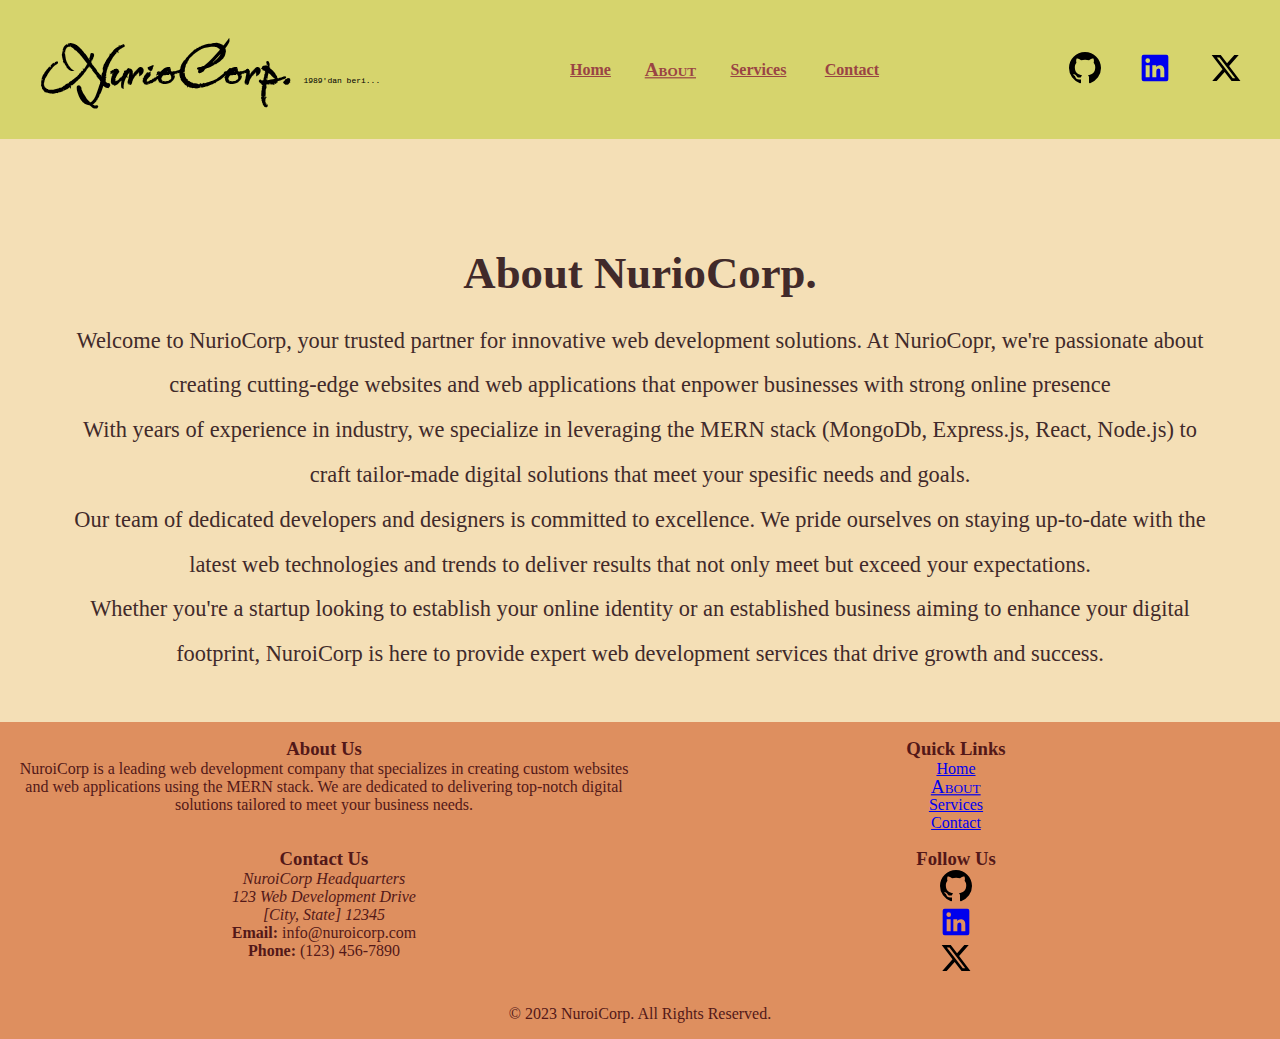
<file: about.html>
<!DOCTYPE html>
<html lang="en">
<head>
    <meta charset="UTF-8">
    <meta name="viewport" content="width=device-width, initial-scale=1.0">
    <title>CSS Odev 1</title>
    <link rel="stylesheet" href="style.css">
</head>
<body id="about">
    
    <header class="flex j-between wrap a-center">
        <!-- LOGO -->
        <a class="logo" href="index.html">NurioCorp. <span>1989'dan beri...</span></a>
        <!-- SOCIAL LINKS -->
        <nav class="socialLinks">
            <ul class="flex j-between">
                <li>
                    <a target="_blank" href="https://github.com/Nurio34">
                        <svg aria-label="Link to company's github page" height="32" viewBox="0 0 16 16" version="1.1" width="32" data-view-component="true" class="octicon octicon-mark-github v-align-middle color-fg-default">
                            <path d="M8 0c4.42 0 8 3.58 8 8a8.013 8.013 0 0 1-5.45 7.59c-.4.08-.55-.17-.55-.38 0-.27.01-1.13.01-2.2 0-.75-.25-1.23-.54-1.48 1.78-.2 3.65-.88 3.65-3.95 0-.88-.31-1.59-.82-2.15.08-.2.36-1.02-.08-2.12 0 0-.67-.22-2.2.82-.64-.18-1.32-.27-2-.27-.68 0-1.36.09-2 .27-1.53-1.03-2.2-.82-2.2-.82-.44 1.1-.16 1.92-.08 2.12-.51.56-.82 1.28-.82 2.15 0 3.06 1.86 3.75 3.64 3.95-.23.2-.44.55-.51 1.07-.46.21-1.61.55-2.33-.66-.15-.24-.6-.83-1.23-.82-.67.01-.27.38.01.53.34.19.73.9.82 1.13.16.45.68 1.31 2.69.94 0 .67.01 1.3.01 1.49 0 .21-.15.45-.55.38A7.995 7.995 0 0 1 0 8c0-4.42 3.58-8 8-8Z"></path>
                        </svg>
                    </a>
                </li>
                <li>
                    <a target="_blank" href="https://www.linkedin.com/in/nuri-salih-ersoy-12777627a">
                        <svg aria-label="Link to company's linkedin page" xmlns="http://www.w3.org/2000/svg" viewBox="0 0 24 24" data-supported-dps="24x24" fill="currentColor" class="mercado-match" width="32" height="32" focusable="false">
                            <path d="M20.5 2h-17A1.5 1.5 0 002 3.5v17A1.5 1.5 0 003.5 22h17a1.5 1.5 0 001.5-1.5v-17A1.5 1.5 0 0020.5 2zM8 19H5v-9h3zM6.5 8.25A1.75 1.75 0 118.3 6.5a1.78 1.78 0 01-1.8 1.75zM19 19h-3v-4.74c0-1.42-.6-1.93-1.38-1.93A1.74 1.74 0 0013 14.19a.66.66 0 000 .14V19h-3v-9h2.9v1.3a3.11 3.11 0 012.7-1.4c1.55 0 3.36.86 3.36 3.66z"></path>
                        </svg>
                    </a>
                </li>
                <li>
                    <a target="_blank" href="https://twitter.com/NurioonSoftware">
                        <svg aria-label="Link to company's twitter page" viewBox="0 0 24 24" class="r-18jsvk2 r-4qtqp9 r-yyyyoo r-16y2uox r-8kz0gk r-dnmrzs r-bnwqim r-1plcrui r-lrvibr r-lrsllp" width="32" height="32"><g><path d="M18.244 2.25h3.308l-7.227 8.26 8.502 11.24H16.17l-5.214-6.817L4.99 21.75H1.68l7.73-8.835L1.254 2.25H8.08l4.713 6.231zm-1.161 17.52h1.833L7.084 4.126H5.117z"></path></g></svg>
                    </a>
                </li>
            </ul>
        </nav>
        <!-- COMPANY LINKS -->
        <nav class="companyLinks">
            <ul class="flex j-center">
                <li><a href="index.html">Home</a></li>
                <li><a class="active" href="about.html">About</a></li>
                <li><a href="services.html">Services</a></li>
                <li><a href="contact.html">Contact</a></li>
            </ul>
        </nav>
        <!-- BANNER -->
    </header>

    <main>
        <section>
            <h1 >About NurioCorp.</h1>
            <p>Welcome to NurioCorp, your trusted partner for innovative web development solutions. At NurioCopr, we're passionate about creating cutting-edge websites and web applications that enpower businesses with strong online presence</p>
            <p>With years of experience in industry, we specialize in leveraging the MERN stack (MongoDb, Express.js, React, Node.js) to craft tailor-made digital solutions that meet your spesific needs and goals.</p>
            <p>Our team of dedicated developers and designers is committed to excellence. We pride ourselves on staying up-to-date with the latest web technologies and trends to deliver results that not only meet but exceed your expectations.</p>
            <p>Whether you're a startup looking to establish your online identity or an established business aiming to enhance your digital footprint, NuroiCorp is here to provide expert web development services that drive growth and success.</p>
        </section>
    </main>
    <footer>
        <div class="grid">
            <div class="footer-section">
                <h3>About Us</h3>
                <p>NuroiCorp is a leading web development company that specializes in creating custom websites and web applications using the MERN stack. We are dedicated to delivering top-notch digital solutions tailored to meet your business needs.</p>
            </div>
            <div class="footer-section">
                <h3>Quick Links</h3>
                <ul>
                    <ul>
                        <li><a href="index.html">Home</a></li>
                        <li><a class="active" href="about.html">About</a></li>
                        <li><a href="services.html">Services</a></li>
                        <li><a href="contact.html">Contact</a></li>
                    </ul>
                </ul>
            </div>
            <div class="footer-section">
                <h3>Contact Us</h3>
                <address>
                    NuroiCorp Headquarters<br>
                    123 Web Development Drive<br>
                    [City, State] 12345<br>
                </address>
                <p><strong>Email:</strong> info@nuroicorp.com</p>
                <p><strong>Phone:</strong> (123) 456-7890</p>
            </div>
            <div class="footer-section">
                <h3>Follow Us</h3>
                <ul >
                    <li>
                        <a target="_blank" href="https://github.com/Nurio34">
                            <svg aria-label="Link to company's github page" height="32" viewBox="0 0 16 16" version="1.1" width="32" data-view-component="true" class="octicon octicon-mark-github v-align-middle color-fg-default">
                                <path d="M8 0c4.42 0 8 3.58 8 8a8.013 8.013 0 0 1-5.45 7.59c-.4.08-.55-.17-.55-.38 0-.27.01-1.13.01-2.2 0-.75-.25-1.23-.54-1.48 1.78-.2 3.65-.88 3.65-3.95 0-.88-.31-1.59-.82-2.15.08-.2.36-1.02-.08-2.12 0 0-.67-.22-2.2.82-.64-.18-1.32-.27-2-.27-.68 0-1.36.09-2 .27-1.53-1.03-2.2-.82-2.2-.82-.44 1.1-.16 1.92-.08 2.12-.51.56-.82 1.28-.82 2.15 0 3.06 1.86 3.75 3.64 3.95-.23.2-.44.55-.51 1.07-.46.21-1.61.55-2.33-.66-.15-.24-.6-.83-1.23-.82-.67.01-.27.38.01.53.34.19.73.9.82 1.13.16.45.68 1.31 2.69.94 0 .67.01 1.3.01 1.49 0 .21-.15.45-.55.38A7.995 7.995 0 0 1 0 8c0-4.42 3.58-8 8-8Z"></path>
                            </svg>
                        </a>
                    </li>
                    <li>
                        <a target="_blank" href="https://www.linkedin.com/in/nuri-salih-ersoy-12777627a">
                            <svg aria-label="Link to company's linkedin page" xmlns="http://www.w3.org/2000/svg" viewBox="0 0 24 24" data-supported-dps="24x24" fill="currentColor" class="mercado-match" width="32" height="32" focusable="false">
                                <path d="M20.5 2h-17A1.5 1.5 0 002 3.5v17A1.5 1.5 0 003.5 22h17a1.5 1.5 0 001.5-1.5v-17A1.5 1.5 0 0020.5 2zM8 19H5v-9h3zM6.5 8.25A1.75 1.75 0 118.3 6.5a1.78 1.78 0 01-1.8 1.75zM19 19h-3v-4.74c0-1.42-.6-1.93-1.38-1.93A1.74 1.74 0 0013 14.19a.66.66 0 000 .14V19h-3v-9h2.9v1.3a3.11 3.11 0 012.7-1.4c1.55 0 3.36.86 3.36 3.66z"></path>
                            </svg>
                        </a>
                    </li>
                    <li>
                        <a target="_blank" href="https://twitter.com/NurioonSoftware">
                            <svg aria-label="Link to company's twitter page" viewBox="0 0 24 24" class="r-18jsvk2 r-4qtqp9 r-yyyyoo r-16y2uox r-8kz0gk r-dnmrzs r-bnwqim r-1plcrui r-lrvibr r-lrsllp" width="32" height="32"><g><path d="M18.244 2.25h3.308l-7.227 8.26 8.502 11.24H16.17l-5.214-6.817L4.99 21.75H1.68l7.73-8.835L1.254 2.25H8.08l4.713 6.231zm-1.161 17.52h1.833L7.084 4.126H5.117z"></path></g></svg>
                        </a>
                    </li>
                </ul>
            </div>
        </div>

    <div class="footer-bottom">
        <p>&copy; 2023 NuroiCorp. All Rights Reserved.</p>
    </div>
</footer>
</body>
</html>
</file>
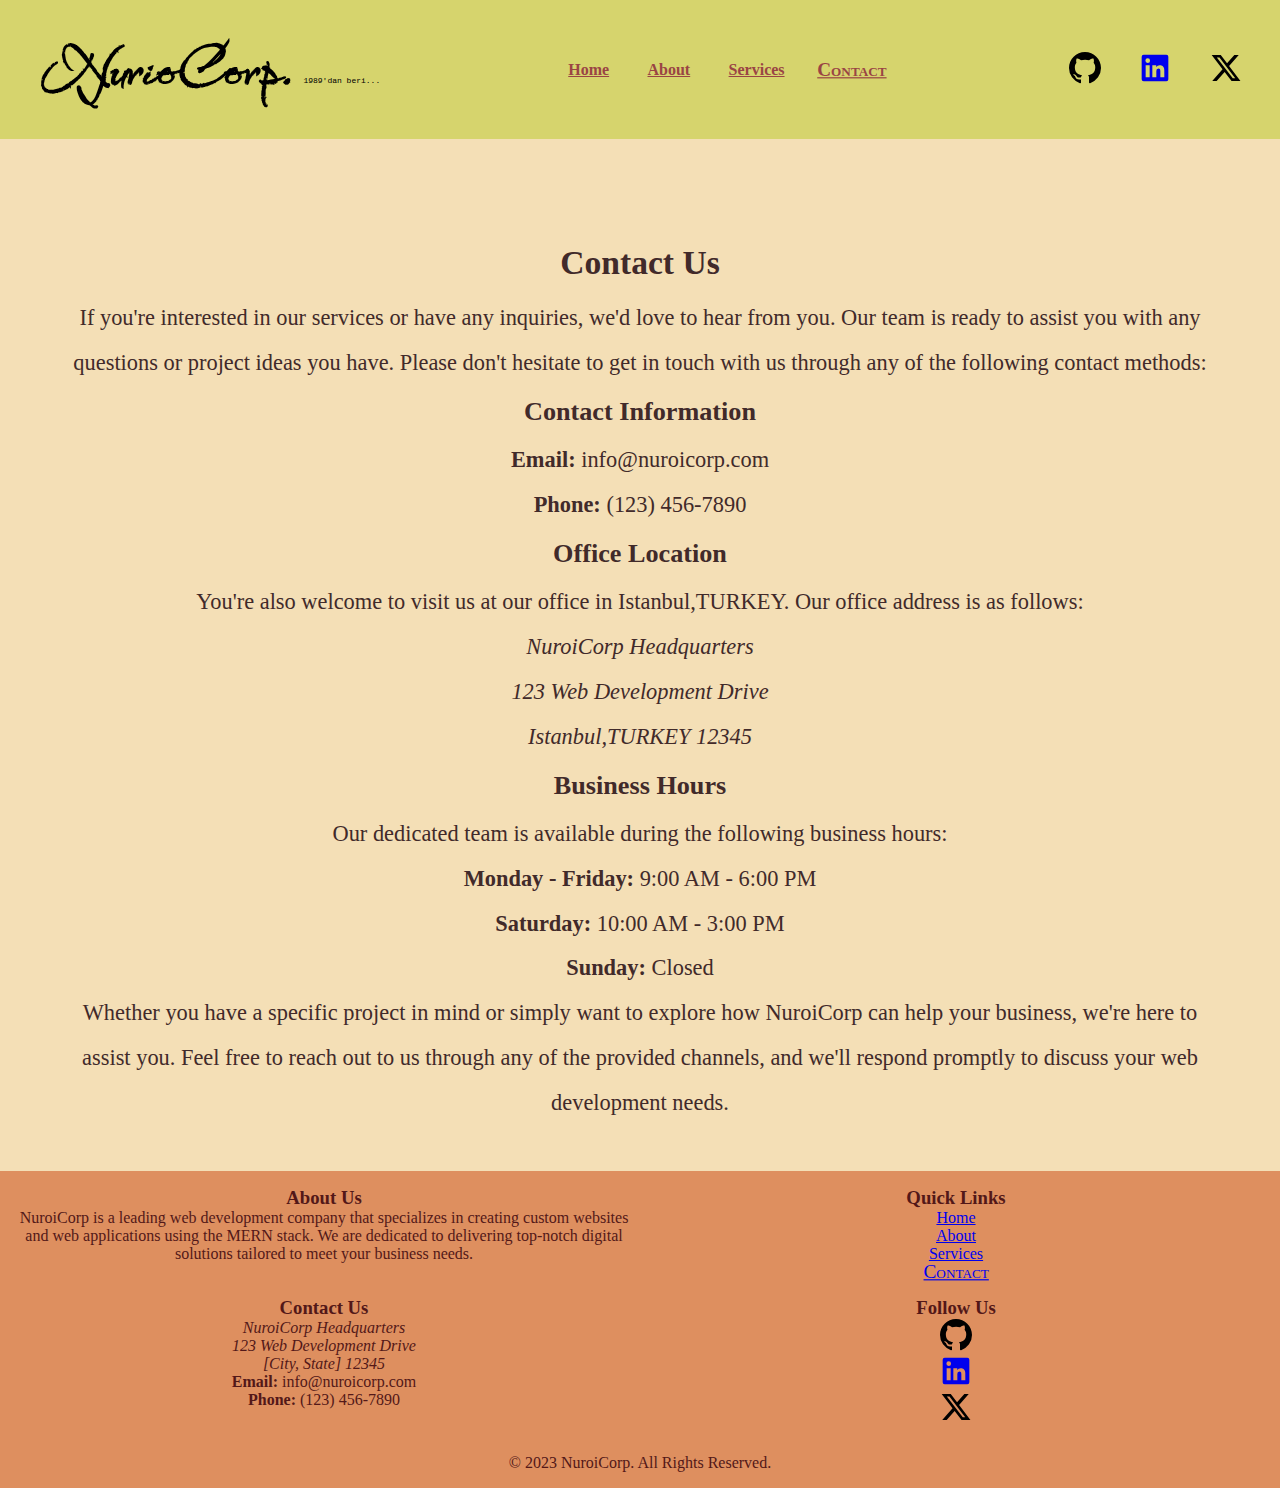
<file: contact.html>
<!DOCTYPE html>
<html lang="en">
<head>
    <meta charset="UTF-8">
    <meta name="viewport" content="width=device-width, initial-scale=1.0">
    <title>CSS Odev 1</title>
    <link rel="stylesheet" href="style.css">
</head>
<body id="services">
    
    <header class="flex j-between wrap a-center">
        <!-- LOGO -->
        <a class="logo" href="index.html">NurioCorp. <span>1989'dan beri...</span></a>
        <!-- SOCIAL LINKS -->
        <nav class="socialLinks">
            <ul class="flex j-between">
                <li>
                    <a target="_blank" href="https://github.com/Nurio34">
                        <svg aria-label="Link to company's github page" height="32" viewBox="0 0 16 16" version="1.1" width="32" data-view-component="true" class="octicon octicon-mark-github v-align-middle color-fg-default">
                            <path d="M8 0c4.42 0 8 3.58 8 8a8.013 8.013 0 0 1-5.45 7.59c-.4.08-.55-.17-.55-.38 0-.27.01-1.13.01-2.2 0-.75-.25-1.23-.54-1.48 1.78-.2 3.65-.88 3.65-3.95 0-.88-.31-1.59-.82-2.15.08-.2.36-1.02-.08-2.12 0 0-.67-.22-2.2.82-.64-.18-1.32-.27-2-.27-.68 0-1.36.09-2 .27-1.53-1.03-2.2-.82-2.2-.82-.44 1.1-.16 1.92-.08 2.12-.51.56-.82 1.28-.82 2.15 0 3.06 1.86 3.75 3.64 3.95-.23.2-.44.55-.51 1.07-.46.21-1.61.55-2.33-.66-.15-.24-.6-.83-1.23-.82-.67.01-.27.38.01.53.34.19.73.9.82 1.13.16.45.68 1.31 2.69.94 0 .67.01 1.3.01 1.49 0 .21-.15.45-.55.38A7.995 7.995 0 0 1 0 8c0-4.42 3.58-8 8-8Z"></path>
                        </svg>
                    </a>
                </li>
                <li>
                    <a target="_blank" href="https://www.linkedin.com/in/nuri-salih-ersoy-12777627a">
                        <svg aria-label="Link to company's linkedin page" xmlns="http://www.w3.org/2000/svg" viewBox="0 0 24 24" data-supported-dps="24x24" fill="currentColor" class="mercado-match" width="32" height="32" focusable="false">
                            <path d="M20.5 2h-17A1.5 1.5 0 002 3.5v17A1.5 1.5 0 003.5 22h17a1.5 1.5 0 001.5-1.5v-17A1.5 1.5 0 0020.5 2zM8 19H5v-9h3zM6.5 8.25A1.75 1.75 0 118.3 6.5a1.78 1.78 0 01-1.8 1.75zM19 19h-3v-4.74c0-1.42-.6-1.93-1.38-1.93A1.74 1.74 0 0013 14.19a.66.66 0 000 .14V19h-3v-9h2.9v1.3a3.11 3.11 0 012.7-1.4c1.55 0 3.36.86 3.36 3.66z"></path>
                        </svg>
                    </a>
                </li>
                <li>
                    <a target="_blank" href="https://twitter.com/NurioonSoftware">
                        <svg aria-label="Link to company's twitter page" viewBox="0 0 24 24" class="r-18jsvk2 r-4qtqp9 r-yyyyoo r-16y2uox r-8kz0gk r-dnmrzs r-bnwqim r-1plcrui r-lrvibr r-lrsllp" width="32" height="32"><g><path d="M18.244 2.25h3.308l-7.227 8.26 8.502 11.24H16.17l-5.214-6.817L4.99 21.75H1.68l7.73-8.835L1.254 2.25H8.08l4.713 6.231zm-1.161 17.52h1.833L7.084 4.126H5.117z"></path></g></svg>
                    </a>
                </li>
            </ul>
        </nav>
        <!-- COMPANY LINKS -->
        <nav class="companyLinks">
            <ul class="flex j-center">
                <li><a href="index.html">Home</a></li>
                <li><a href="about.html">About</a></li>
                <li><a href="services.html">Services</a></li>
                <li><a class="active" href="contact.html">Contact</a></li>
            </ul>
        </nav>
        <!-- BANNER -->
    </header>

    <main style="text-align: center;">
        <section id="contact">
            <h2>Contact Us</h2>
            <p>If you're interested in our services or have any inquiries, we'd love to hear from you. Our team is ready to assist you with any questions or project ideas you have. Please don't hesitate to get in touch with us through any of the following contact methods:</p>
        
            <h3>Contact Information</h3>
            <ul>
                <li>
                    <strong>Email:</strong> info@nuroicorp.com
                </li>
                <li>
                    <strong>Phone:</strong> (123) 456-7890
                </li>
            </ul>
        
            <h3>Office Location</h3>
            <p>You're also welcome to visit us at our office in Istanbul,TURKEY. Our office address is as follows:</p>
            <address>
                NuroiCorp Headquarters<br>
                123 Web Development Drive<br>
                Istanbul,TURKEY 12345<br>
            </address>
        
            <h3>Business Hours</h3>
            <p>Our dedicated team is available during the following business hours:</p>
            <ul>
                <li><strong>Monday - Friday:</strong> 9:00 AM - 6:00 PM</li>
                <li><strong>Saturday:</strong> 10:00 AM - 3:00 PM</li>
                <li><strong>Sunday:</strong> Closed</li>
            </ul>
                
            <p>Whether you have a specific project in mind or simply want to explore how NuroiCorp can help your business, we're here to assist you. Feel free to reach out to us through any of the provided channels, and we'll respond promptly to discuss your web development needs.</p>
        </section>
    </main>
    <footer>
        <div class="grid">
            <div class="footer-section">
                <h3>About Us</h3>
                <p>NuroiCorp is a leading web development company that specializes in creating custom websites and web applications using the MERN stack. We are dedicated to delivering top-notch digital solutions tailored to meet your business needs.</p>
            </div>
            <div class="footer-section">
                <h3>Quick Links</h3>
                <ul>
                    <li><a href="index.html">Home</a></li>
                    <li><a href="about.html">About</a></li>
                    <li><a href="services.html">Services</a></li>
                    <li><a class="active" href="contact.html">Contact</a></li>
                </ul>
            </div>
            <div class="footer-section">
                <h3>Contact Us</h3>
                <address>
                    NuroiCorp Headquarters<br>
                    123 Web Development Drive<br>
                    [City, State] 12345<br>
                </address>
                <p><strong>Email:</strong> info@nuroicorp.com</p>
                <p><strong>Phone:</strong> (123) 456-7890</p>
            </div>
            <div class="footer-section">
                <h3>Follow Us</h3>
                <ul >
                    <li>
                        <a target="_blank" href="https://github.com/Nurio34">
                            <svg aria-label="Link to company's github page" height="32" viewBox="0 0 16 16" version="1.1" width="32" data-view-component="true" class="octicon octicon-mark-github v-align-middle color-fg-default">
                                <path d="M8 0c4.42 0 8 3.58 8 8a8.013 8.013 0 0 1-5.45 7.59c-.4.08-.55-.17-.55-.38 0-.27.01-1.13.01-2.2 0-.75-.25-1.23-.54-1.48 1.78-.2 3.65-.88 3.65-3.95 0-.88-.31-1.59-.82-2.15.08-.2.36-1.02-.08-2.12 0 0-.67-.22-2.2.82-.64-.18-1.32-.27-2-.27-.68 0-1.36.09-2 .27-1.53-1.03-2.2-.82-2.2-.82-.44 1.1-.16 1.92-.08 2.12-.51.56-.82 1.28-.82 2.15 0 3.06 1.86 3.75 3.64 3.95-.23.2-.44.55-.51 1.07-.46.21-1.61.55-2.33-.66-.15-.24-.6-.83-1.23-.82-.67.01-.27.38.01.53.34.19.73.9.82 1.13.16.45.68 1.31 2.69.94 0 .67.01 1.3.01 1.49 0 .21-.15.45-.55.38A7.995 7.995 0 0 1 0 8c0-4.42 3.58-8 8-8Z"></path>
                            </svg>
                        </a>
                    </li>
                    <li>
                        <a target="_blank" href="https://www.linkedin.com/in/nuri-salih-ersoy-12777627a">
                            <svg aria-label="Link to company's linkedin page" xmlns="http://www.w3.org/2000/svg" viewBox="0 0 24 24" data-supported-dps="24x24" fill="currentColor" class="mercado-match" width="32" height="32" focusable="false">
                                <path d="M20.5 2h-17A1.5 1.5 0 002 3.5v17A1.5 1.5 0 003.5 22h17a1.5 1.5 0 001.5-1.5v-17A1.5 1.5 0 0020.5 2zM8 19H5v-9h3zM6.5 8.25A1.75 1.75 0 118.3 6.5a1.78 1.78 0 01-1.8 1.75zM19 19h-3v-4.74c0-1.42-.6-1.93-1.38-1.93A1.74 1.74 0 0013 14.19a.66.66 0 000 .14V19h-3v-9h2.9v1.3a3.11 3.11 0 012.7-1.4c1.55 0 3.36.86 3.36 3.66z"></path>
                            </svg>
                        </a>
                    </li>
                    <li>
                        <a target="_blank" href="https://twitter.com/NurioonSoftware">
                            <svg aria-label="Link to company's twitter page" viewBox="0 0 24 24" class="r-18jsvk2 r-4qtqp9 r-yyyyoo r-16y2uox r-8kz0gk r-dnmrzs r-bnwqim r-1plcrui r-lrvibr r-lrsllp" width="32" height="32"><g><path d="M18.244 2.25h3.308l-7.227 8.26 8.502 11.24H16.17l-5.214-6.817L4.99 21.75H1.68l7.73-8.835L1.254 2.25H8.08l4.713 6.231zm-1.161 17.52h1.833L7.084 4.126H5.117z"></path></g></svg>
                        </a>
                    </li>
                </ul>
            </div>
        </div>

    <div class="footer-bottom">
        <p>&copy; 2023 NuroiCorp. All Rights Reserved.</p>
    </div>
</footer>
</body>
</html>
</file>
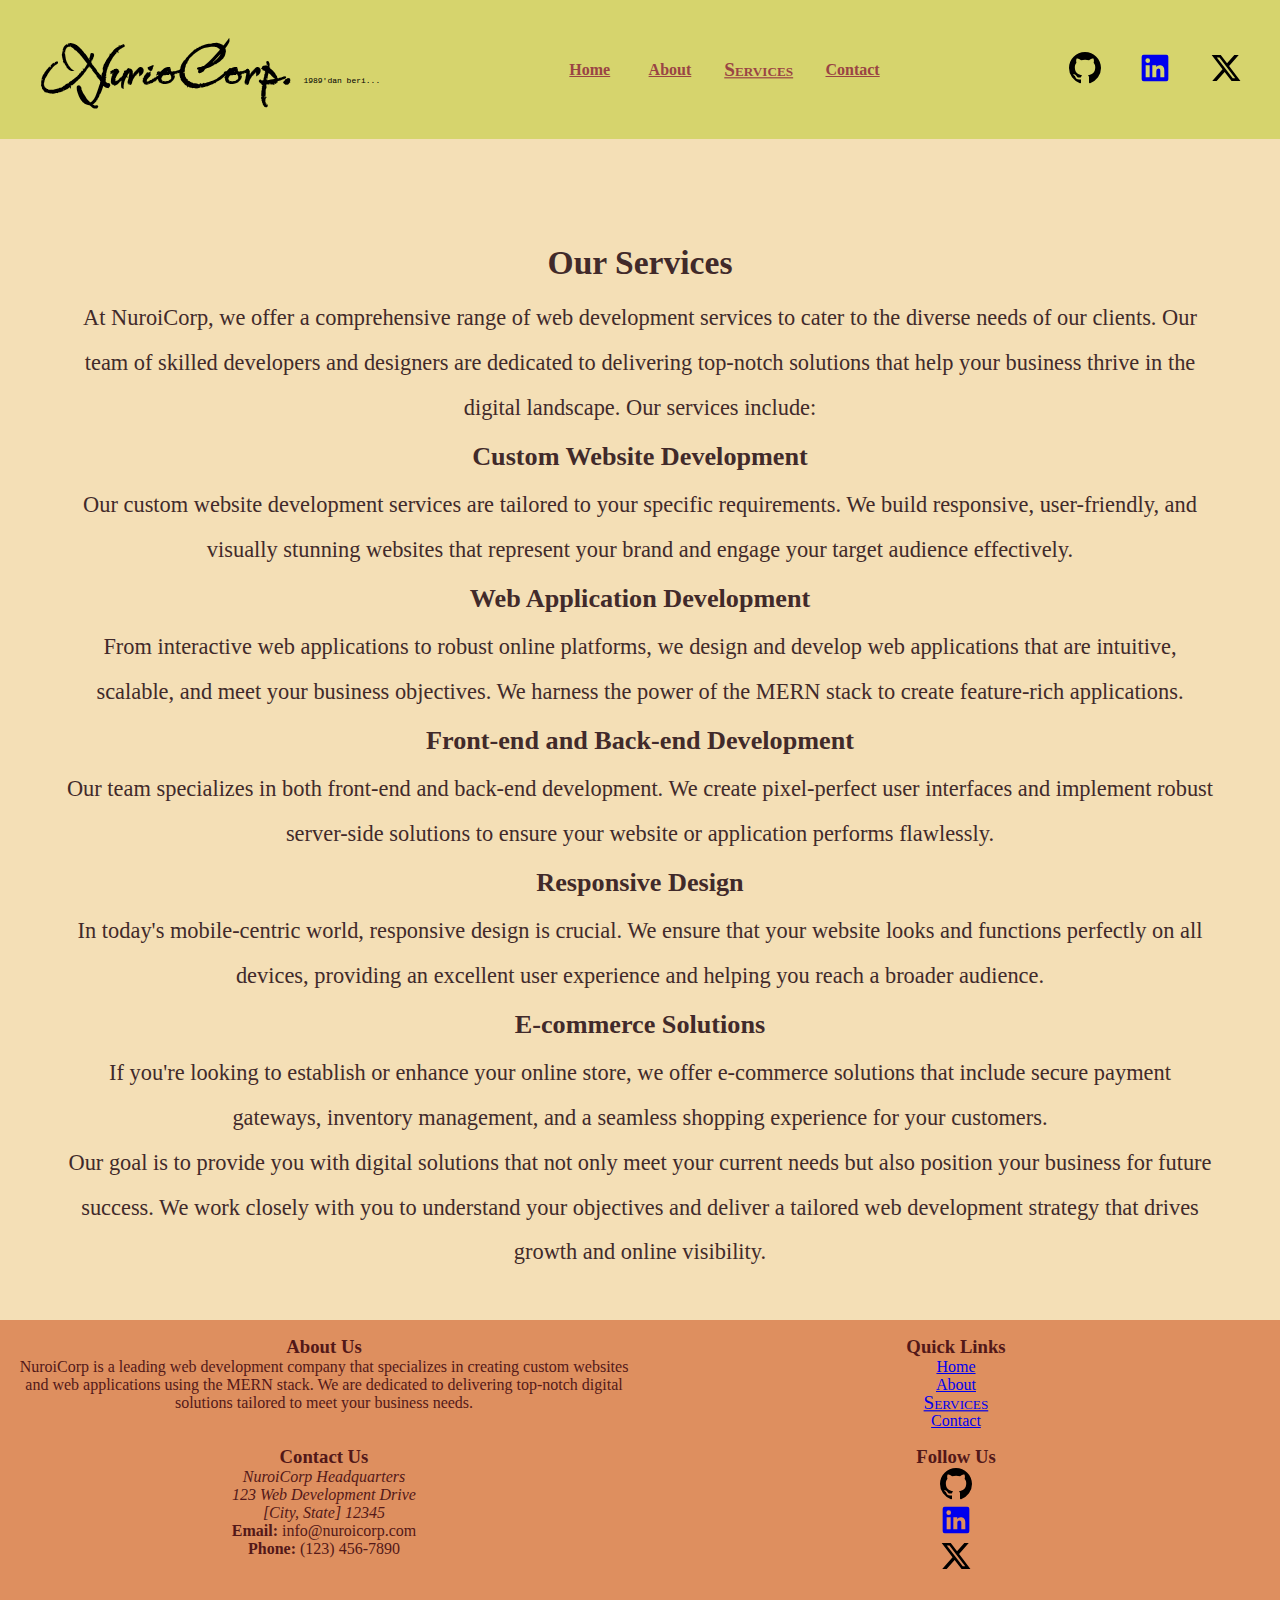
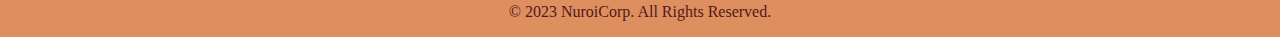
<file: services.html>
<!DOCTYPE html>
<html lang="en">
<head>
    <meta charset="UTF-8">
    <meta name="viewport" content="width=device-width, initial-scale=1.0">
    <title>CSS Odev 1</title>
    <link rel="stylesheet" href="style.css">
</head>
<body id="services">
    
    <header class="flex j-between wrap a-center">
        <!-- LOGO -->
        <a class="logo" href="index.html">NurioCorp. <span>1989'dan beri...</span></a>
        <!-- SOCIAL LINKS -->
        <nav class="socialLinks">
            <ul class="flex j-between">
                <li>
                    <a target="_blank" href="https://github.com/Nurio34">
                        <svg aria-label="Link to company's github page" height="32" viewBox="0 0 16 16" version="1.1" width="32" data-view-component="true" class="octicon octicon-mark-github v-align-middle color-fg-default">
                            <path d="M8 0c4.42 0 8 3.58 8 8a8.013 8.013 0 0 1-5.45 7.59c-.4.08-.55-.17-.55-.38 0-.27.01-1.13.01-2.2 0-.75-.25-1.23-.54-1.48 1.78-.2 3.65-.88 3.65-3.95 0-.88-.31-1.59-.82-2.15.08-.2.36-1.02-.08-2.12 0 0-.67-.22-2.2.82-.64-.18-1.32-.27-2-.27-.68 0-1.36.09-2 .27-1.53-1.03-2.2-.82-2.2-.82-.44 1.1-.16 1.92-.08 2.12-.51.56-.82 1.28-.82 2.15 0 3.06 1.86 3.75 3.64 3.95-.23.2-.44.55-.51 1.07-.46.21-1.61.55-2.33-.66-.15-.24-.6-.83-1.23-.82-.67.01-.27.38.01.53.34.19.73.9.82 1.13.16.45.68 1.31 2.69.94 0 .67.01 1.3.01 1.49 0 .21-.15.45-.55.38A7.995 7.995 0 0 1 0 8c0-4.42 3.58-8 8-8Z"></path>
                        </svg>
                    </a>
                </li>
                <li>
                    <a target="_blank" href="https://www.linkedin.com/in/nuri-salih-ersoy-12777627a">
                        <svg aria-label="Link to company's linkedin page" xmlns="http://www.w3.org/2000/svg" viewBox="0 0 24 24" data-supported-dps="24x24" fill="currentColor" class="mercado-match" width="32" height="32" focusable="false">
                            <path d="M20.5 2h-17A1.5 1.5 0 002 3.5v17A1.5 1.5 0 003.5 22h17a1.5 1.5 0 001.5-1.5v-17A1.5 1.5 0 0020.5 2zM8 19H5v-9h3zM6.5 8.25A1.75 1.75 0 118.3 6.5a1.78 1.78 0 01-1.8 1.75zM19 19h-3v-4.74c0-1.42-.6-1.93-1.38-1.93A1.74 1.74 0 0013 14.19a.66.66 0 000 .14V19h-3v-9h2.9v1.3a3.11 3.11 0 012.7-1.4c1.55 0 3.36.86 3.36 3.66z"></path>
                        </svg>
                    </a>
                </li>
                <li>
                    <a target="_blank" href="https://twitter.com/NurioonSoftware">
                        <svg aria-label="Link to company's twitter page" viewBox="0 0 24 24" class="r-18jsvk2 r-4qtqp9 r-yyyyoo r-16y2uox r-8kz0gk r-dnmrzs r-bnwqim r-1plcrui r-lrvibr r-lrsllp" width="32" height="32"><g><path d="M18.244 2.25h3.308l-7.227 8.26 8.502 11.24H16.17l-5.214-6.817L4.99 21.75H1.68l7.73-8.835L1.254 2.25H8.08l4.713 6.231zm-1.161 17.52h1.833L7.084 4.126H5.117z"></path></g></svg>
                    </a>
                </li>
            </ul>
        </nav>
        <!-- COMPANY LINKS -->
        <nav class="companyLinks">
            <ul class="flex j-center">
                <li><a href="index.html">Home</a></li>
                <li><a href="about.html">About</a></li>
                <li><a class="active" href="services.html">Services</a></li>
                <li><a href="contact.html">Contact</a></li>
            </ul>
        </nav>
        <!-- BANNER -->
    </header>

    <main style="text-align: center;">
        <section >
            <h2>Our Services</h2>
            <p>At NuroiCorp, we offer a comprehensive range of web development services to cater to the diverse needs of our clients. Our team of skilled developers and designers are dedicated to delivering top-notch solutions that help your business thrive in the digital landscape. Our services include:</p>
        
            <ul>
                <li>
                    <h3>Custom Website Development</h3>
                    <p>Our custom website development services are tailored to your specific requirements. We build responsive, user-friendly, and visually stunning websites that represent your brand and engage your target audience effectively.</p>
                </li>
                <li>
                    <h3>Web Application Development</h3>
                    <p>From interactive web applications to robust online platforms, we design and develop web applications that are intuitive, scalable, and meet your business objectives. We harness the power of the MERN stack to create feature-rich applications.</p>
                </li>
                <li>
                    <h3>Front-end and Back-end Development</h3>
                    <p>Our team specializes in both front-end and back-end development. We create pixel-perfect user interfaces and implement robust server-side solutions to ensure your website or application performs flawlessly.</p>
                </li>
                <li>
                    <h3>Responsive Design</h3>
                    <p>In today's mobile-centric world, responsive design is crucial. We ensure that your website looks and functions perfectly on all devices, providing an excellent user experience and helping you reach a broader audience.</p>
                </li>
                <li>
                    <h3>E-commerce Solutions</h3>
                    <p>If you're looking to establish or enhance your online store, we offer e-commerce solutions that include secure payment gateways, inventory management, and a seamless shopping experience for your customers.</p>
                </li>
            </ul>
        
            <p>Our goal is to provide you with digital solutions that not only meet your current needs but also position your business for future success. We work closely with you to understand your objectives and deliver a tailored web development strategy that drives growth and online visibility.</p>
        </section>
    </main>
    <footer>
        <div class="grid">
            <div class="footer-section">
                <h3>About Us</h3>
                <p>NuroiCorp is a leading web development company that specializes in creating custom websites and web applications using the MERN stack. We are dedicated to delivering top-notch digital solutions tailored to meet your business needs.</p>
            </div>
            <div class="footer-section">
                <h3>Quick Links</h3>
                <ul>
                    <li><a href="index.html">Home</a></li>
                    <li><a href="about.html">About</a></li>
                    <li><a class="active" href="services.html">Services</a></li>
                    <li><a href="contact.html">Contact</a></li>
                </ul>
            </div>
            <div class="footer-section">
                <h3>Contact Us</h3>
                <address>
                    NuroiCorp Headquarters<br>
                    123 Web Development Drive<br>
                    [City, State] 12345<br>
                </address>
                <p><strong>Email:</strong> info@nuroicorp.com</p>
                <p><strong>Phone:</strong> (123) 456-7890</p>
            </div>
            <div class="footer-section">
                <h3>Follow Us</h3>
                <ul >
                    <li>
                        <a target="_blank" href="https://github.com/Nurio34">
                            <svg aria-label="Link to company's github page" height="32" viewBox="0 0 16 16" version="1.1" width="32" data-view-component="true" class="octicon octicon-mark-github v-align-middle color-fg-default">
                                <path d="M8 0c4.42 0 8 3.58 8 8a8.013 8.013 0 0 1-5.45 7.59c-.4.08-.55-.17-.55-.38 0-.27.01-1.13.01-2.2 0-.75-.25-1.23-.54-1.48 1.78-.2 3.65-.88 3.65-3.95 0-.88-.31-1.59-.82-2.15.08-.2.36-1.02-.08-2.12 0 0-.67-.22-2.2.82-.64-.18-1.32-.27-2-.27-.68 0-1.36.09-2 .27-1.53-1.03-2.2-.82-2.2-.82-.44 1.1-.16 1.92-.08 2.12-.51.56-.82 1.28-.82 2.15 0 3.06 1.86 3.75 3.64 3.95-.23.2-.44.55-.51 1.07-.46.21-1.61.55-2.33-.66-.15-.24-.6-.83-1.23-.82-.67.01-.27.38.01.53.34.19.73.9.82 1.13.16.45.68 1.31 2.69.94 0 .67.01 1.3.01 1.49 0 .21-.15.45-.55.38A7.995 7.995 0 0 1 0 8c0-4.42 3.58-8 8-8Z"></path>
                            </svg>
                        </a>
                    </li>
                    <li>
                        <a target="_blank" href="https://www.linkedin.com/in/nuri-salih-ersoy-12777627a">
                            <svg aria-label="Link to company's linkedin page" xmlns="http://www.w3.org/2000/svg" viewBox="0 0 24 24" data-supported-dps="24x24" fill="currentColor" class="mercado-match" width="32" height="32" focusable="false">
                                <path d="M20.5 2h-17A1.5 1.5 0 002 3.5v17A1.5 1.5 0 003.5 22h17a1.5 1.5 0 001.5-1.5v-17A1.5 1.5 0 0020.5 2zM8 19H5v-9h3zM6.5 8.25A1.75 1.75 0 118.3 6.5a1.78 1.78 0 01-1.8 1.75zM19 19h-3v-4.74c0-1.42-.6-1.93-1.38-1.93A1.74 1.74 0 0013 14.19a.66.66 0 000 .14V19h-3v-9h2.9v1.3a3.11 3.11 0 012.7-1.4c1.55 0 3.36.86 3.36 3.66z"></path>
                            </svg>
                        </a>
                    </li>
                    <li>
                        <a target="_blank" href="https://twitter.com/NurioonSoftware">
                            <svg aria-label="Link to company's twitter page" viewBox="0 0 24 24" class="r-18jsvk2 r-4qtqp9 r-yyyyoo r-16y2uox r-8kz0gk r-dnmrzs r-bnwqim r-1plcrui r-lrvibr r-lrsllp" width="32" height="32"><g><path d="M18.244 2.25h3.308l-7.227 8.26 8.502 11.24H16.17l-5.214-6.817L4.99 21.75H1.68l7.73-8.835L1.254 2.25H8.08l4.713 6.231zm-1.161 17.52h1.833L7.084 4.126H5.117z"></path></g></svg>
                        </a>
                    </li>
                </ul>
            </div>
        </div>

    <div class="footer-bottom">
        <p>&copy; 2023 NuroiCorp. All Rights Reserved.</p>
    </div>
</footer>
</body>
</html>
</file>
<file: style.css>
@import url('https://fonts.googleapis.com/css2?family=Babylonica&display=swap');
:root {
    --clr1 : rgb(214, 212, 109);
    --clr2 : rgb(244, 223, 182) ;
    --clr3 : rgb(222, 143, 95) ;
    --clr4 : rgb(154, 68, 68) ;
    --clr5 : #412a2a;
    --clr6 : #531818 ;
}
* {
    padding: 0;
    margin: 0;
    box-sizing: border-box;
    list-style-type: none;
}

.flex {
    display: flex;
}
.j-center {
    justify-content: center;
}
.j-between {
    justify-content: space-between;
}
.a-center {
    align-items: center;
}
.active {
    display: inline-block;
    transform: scale(1.2);
    font-variant: small-caps;
}

header {
    flex-wrap: wrap;
    padding: 3vh 3vw;
    row-gap: 3vh;
    background-color: var(--clr1);
    box-shadow: 0 0 10px 2px var(--clr3);
}

.logo {
    font-family: 'Babylonica', cursive;
    font-size: min(8vw,4rem);
    font-weight: 900;
    /* transform: rotateY(30deg); */
    width: max-content;
    text-decoration: none;
    color: black;
}

.logo span {
    font-family: monospace;
    font-size: 0.5rem;
    font-weight: 100;
}

.socialLinks ul {
    gap: 3vw;
}

.companyLinks {
    flex-grow: 1;
}

.companyLinks a {
    color: var(--clr4);

}

.companyLinks ul {
    gap: 3vw;
    font-weight: 600;
}

main {
    padding-block-start: 10vh;
    padding-inline: 5vw;
    padding-block-end: 5vh;
    line-height: 2;
    font-size: 1rem;
    font-size: min(5vw,1.4rem);
    background-color: var(--clr2);
    color: var(--clr5);
}
figure {
    order: 3;
    text-align: center;
    display: grid;
    grid-template-columns: repeat(auto-fill, minmax(calc(375 - (5vw * 2)),1fr));
    justify-items: center;
    align-items: center;
    gap: 5vw;
    text-align: center;
}
img {
    max-width: 100%;
    border-radius: 5vw;
}
figcaption {
    max-width: 70ch;
}

#about main {
    text-align: center;
}

footer {
    text-align: center;
    padding: 1rem;
    background-color: var(--clr3);
    color: var(--clr6);
}
footer .grid {
    display: grid;
    grid-template-columns: repeat(auto-fit, minmax(calc((1920px - 7rem) / 4),1fr));
    justify-items: center;
    gap: 1rem;   
}

.footer-bottom {
    padding-block-start: 3vh;
}


@media (min-width:600px) {
    main {
        min-height: 60vh;
    }
    .socialLinks {
        order: 1;
    }
    .companyLinks {
        flex-grow: 0;
        order: 0;
    }

    
}

@media (min-width:600px) {
    figure {
        grid-template-columns: repeat(auto-fit, minmax(610px,1fr));
    
    }
}
</file>
